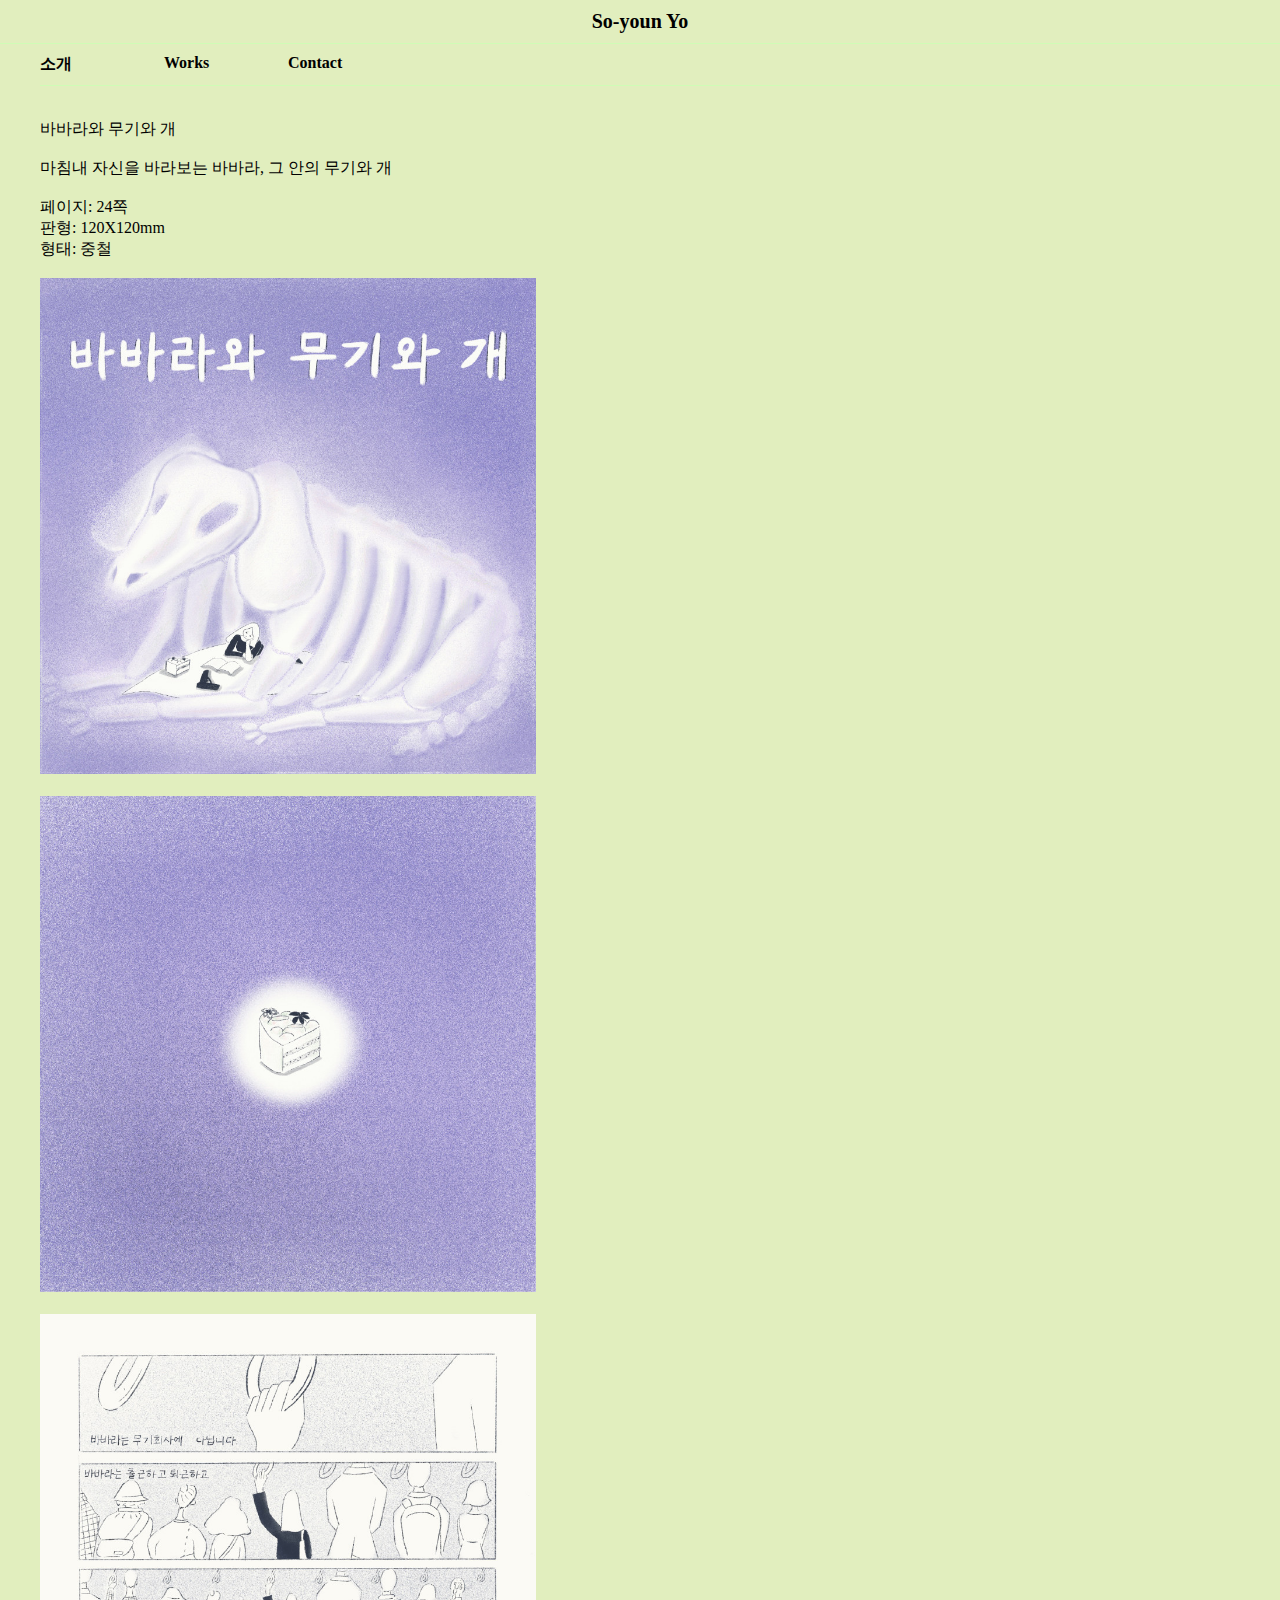
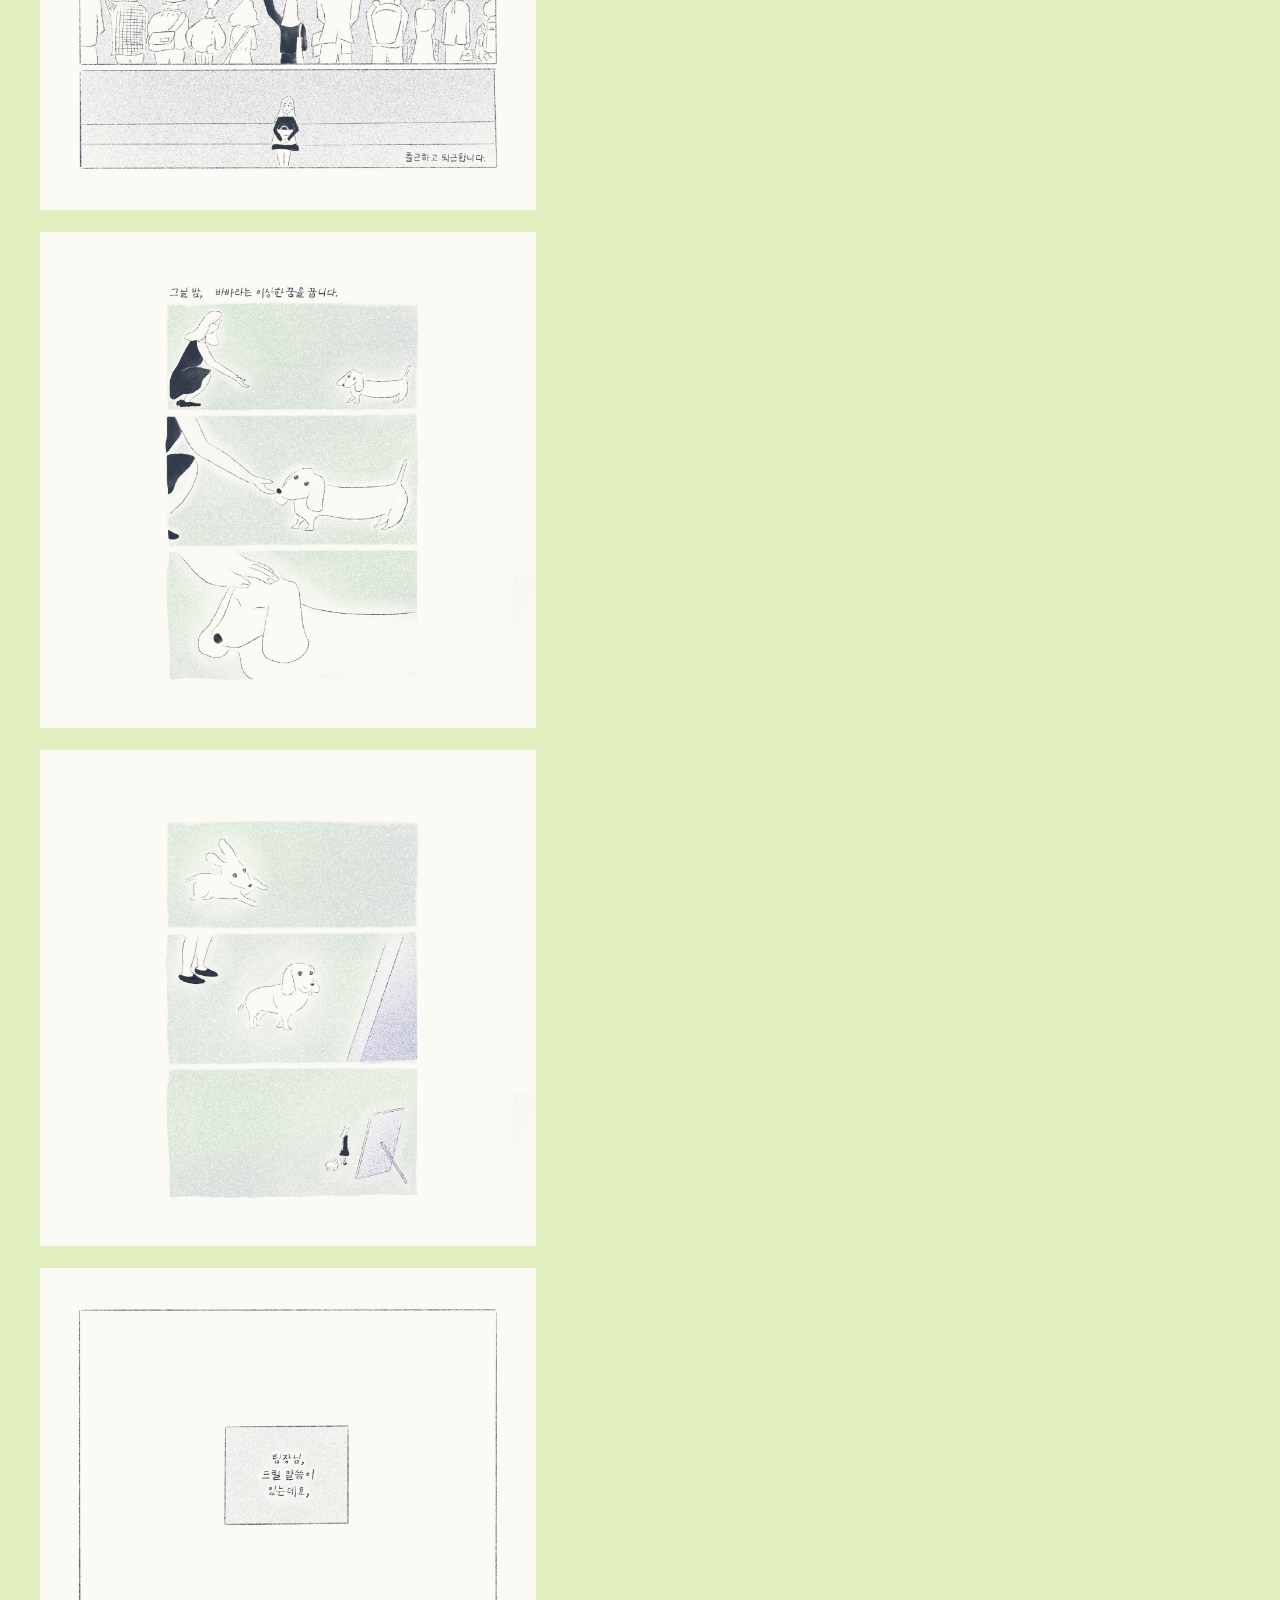
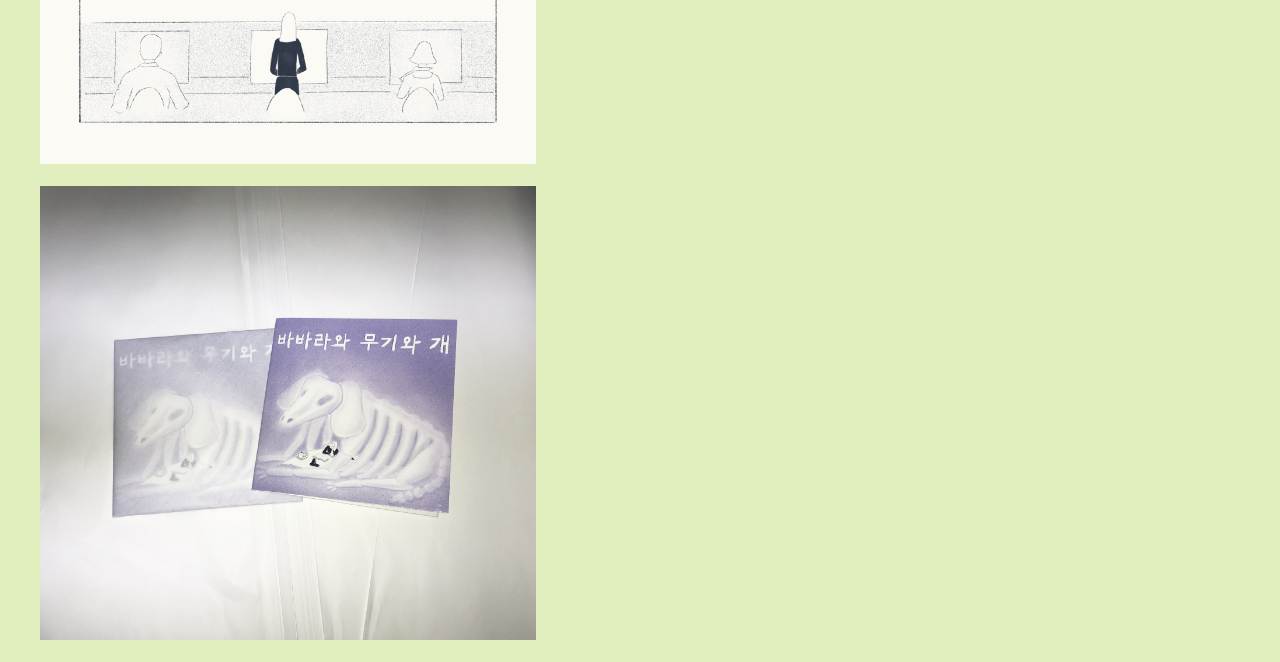
<file: 2_works.html>
<!doctype html>
<html>
<head>
  <title>So-youn Yo</title>
  <meta charset="utf-8">
  <link rel="stylesheet" href="style.css">
</head>

<body>
  <h1><a href="index.html">So-youn Yo</a></h1>
  <div id="menu">
    <a href="1_intro.html">소개</a>
    <a href="2_works.html">Works</a>
    <a href="3_contact.html">Contact</a>
  </div>

  <div id="contents">
  <br><b2>바바라와 무기와 개</b2>
  <br><br>마침내 자신을 바라보는 바바라, 그 안의 무기와 개
  <br><br>페이지: 24쪽
  <br>판형: 120X120mm
  <br>형태: 중철  <br><br>
  <img src="1.jpg" width="40%"><br><br>
  <img src="2.jpg" width="40%"><br><br>
  <img src="3.jpg" width="40%"><br><br>
  <img src="4.jpg" width="40%"><br><br>
  <img src="5.jpg" width="40%"><br><br>
  <img src="6.jpg" width="40%"><br><br>
  <img src="7.jpeg" width="40%"><br><br>
</div>
</body>
<html>
</file>
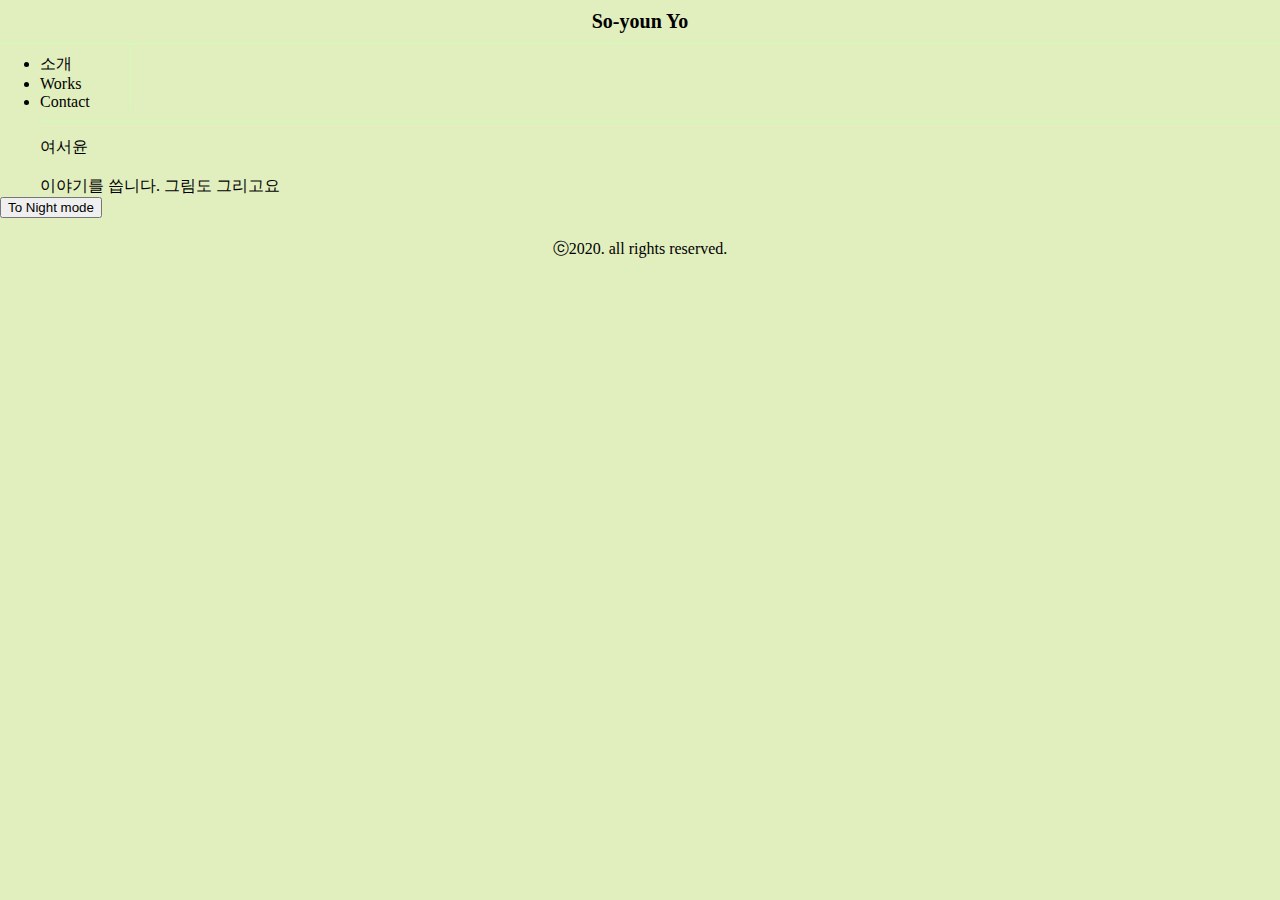
<file: java.html>
<!doctype html>
<html>
<head>
  <title>So-youn Yo</title>
  <meta charset="utf-8">
  <link rel="stylesheet" href="style.css">
</head>

<body>
  <h1><a href="index.html">So-youn Yo</a></h1>
  <div id="table">
    <ul>
      <li><a href="1.html">소개</a></li>
      <li><a href="2.html">Works</a></li>
      <li><a href="3.html">Contact</a></li>
    </ul>
    <div id="contents">여서윤
      <br><br>이야기를 씁니다. 그림도 그리고요 </div>
  </div>

  <input type="button" value="To Night mode" onclick="
    var target = document.querySelector('body');
    if (this.value==='To Night mode') {
      target.style.backgroundColor='black';
      target.style.color='white';
      this.value='To Day mode';
    }
    else {
      target.style.backgroundColor='white';
      target.style.color='black';
      this.value='To Night mode';
    }
  ">

  <br>
  <h4>ⓒ2020. all rights reserved.</h4>


</body>
<html>
</file>
<file: style.css>
body{
  background-color: #e1eebe;
  margin: 0;
}
h1 {
  border-bottom: solid #cffcb6 0.5px;
  margin: 0px;
  padding: 10px;
  font-size: 20px;
  text-align: center;
}

ul {
  border-right: solid #cffcb6 0.5px;
  width: 90px;
  padding-top: 10px;
  margin: 0;
}
a {
  color:black;
  text-decoration: none;
}
#menu {
  display: grid;
  margin-left: 40px;
  margin-top: 10px;
  font-weight: bold;
  grid-template-columns: 10% 10% 10%;
}
#contents{
  padding-top: 15px;
  margin-top: 10px;
  margin-left: 40px;
  border-top: solid #cffcb6 0.5px;
}
h4{
  text-align: center;
  font-weight: normal;
}
</file>
